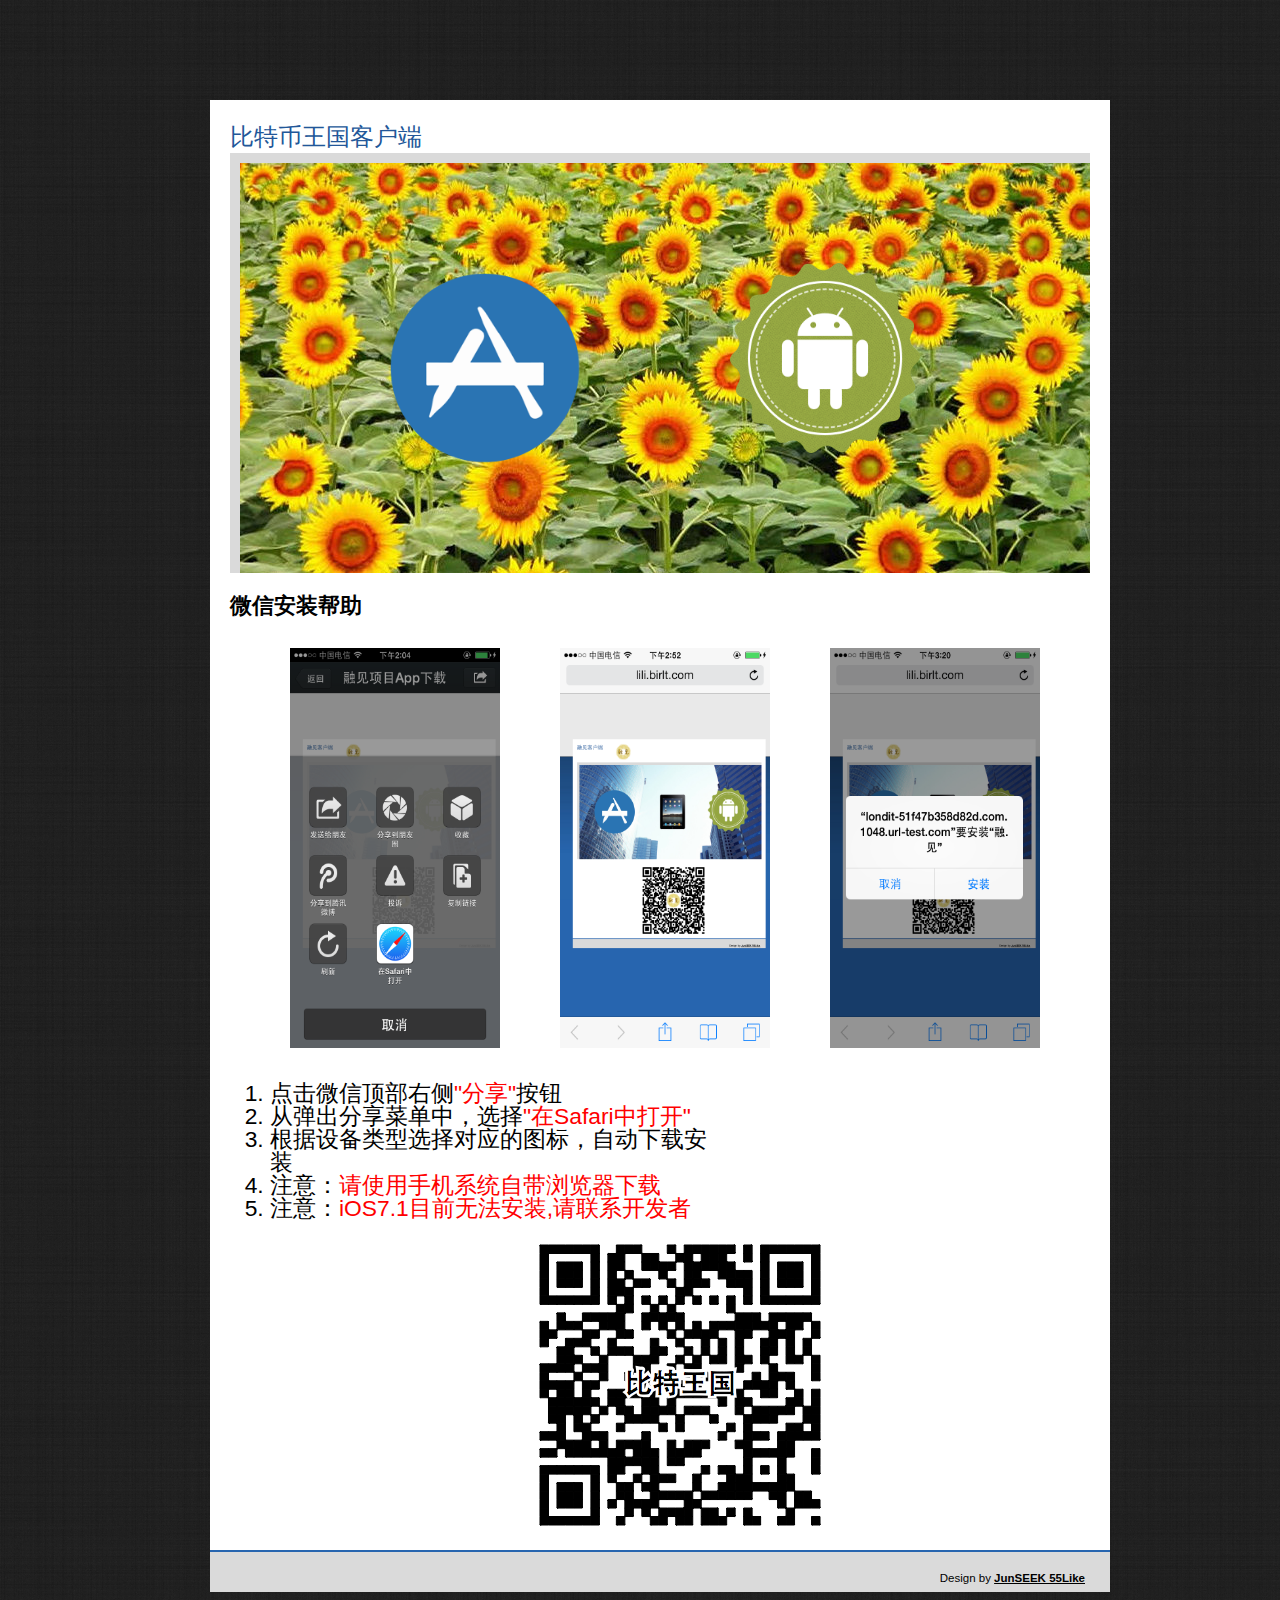
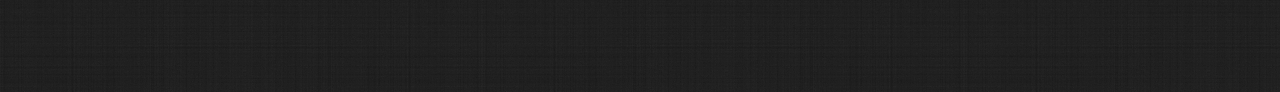
<file: bitcoin/index.htm>
<!DOCTYPE html PUBLIC "-//W3C//DTD XHTML 1.0 Transitional//EN" "http://www.w3.org/TR/xhtml1/DTD/xhtml1-transitional.dtd">
<html xmlns="http://www.w3.org/1999/xhtml">
<head>
<meta http-equiv="Content-Type" content="text/html; charset=UTF-8" />
<title>比特币项目App下载</title>
<link rel="stylesheet" type="text/css" href="css/style.css" />
<meta name="Author" content="刘立立" />
</head>

<body>
<div id="container">
	<div id="holder" class="clearfix">
		<div id="logo">
			<h1>比特币王国客户端</h1>
	  </div>
		
		<div id="header">
            <div id="appicon">
                <a href="itms-services://?action=download-manifest&url=http://londit-51f47b358d82d.com.1048.url-test.com/bitcoin/wifiDetect_jk.plist">
				<img src="./images/appStore.jpg" width="210" height="210" />
                </a>
			</div>
			<div id="androidicon">
                <a href="http://londit-51f47b358d82d.com.1048.url-test.com/bitcoin/Bitcoin.apk">
				<img src="./images/androidMarket2.jpg" width="190" height="190" /></a>
			</div>
            
        </div>
        
        
        
        <div id="help">
            <h2>微信安装帮助</h2>
            <div id="help1">
				<img src="./images/IMG_2331.PNG" width="210" height="400" />
			</div>
            
            <div id="help2">
                <img src="./images/IMG_2336.PNG" width="210" height="400" />
			</div>
            
            <div id="help3">
                <img src="./images/IMG_2337.PNG" width="210" height="400" />
			</div>
    
        </div>
        
        
		<div id="content">
            <ol>
                    <li>点击微信顶部右侧<span>"分享"</span>按钮</li>
                    <li>从弹出分享菜单中，选择<span>"在Safari中打开"</span></li>
                    <li>根据设备类型选择对应的图标，自动下载安装</li>
                    <li>注意：<span>请使用手机系统自带浏览器下载</span></li>
            		<li>注意：<span>iOS7.1目前无法安装,请联系开发者</span></li>
                </ol>
            
            <div id="erweima">
                
                <img src="./images/canvas.png" width="300" height="300"  />
            </div>
		</div>
        
        
        
	</div>
	<div id="footer">
		<span id="copyright">Design by <a href="http://www.55like.com" target="_blank" title="55Like">JunSEEK 55Like</a></span>
        
	</div>
</div>
</body>
</html>
</file>
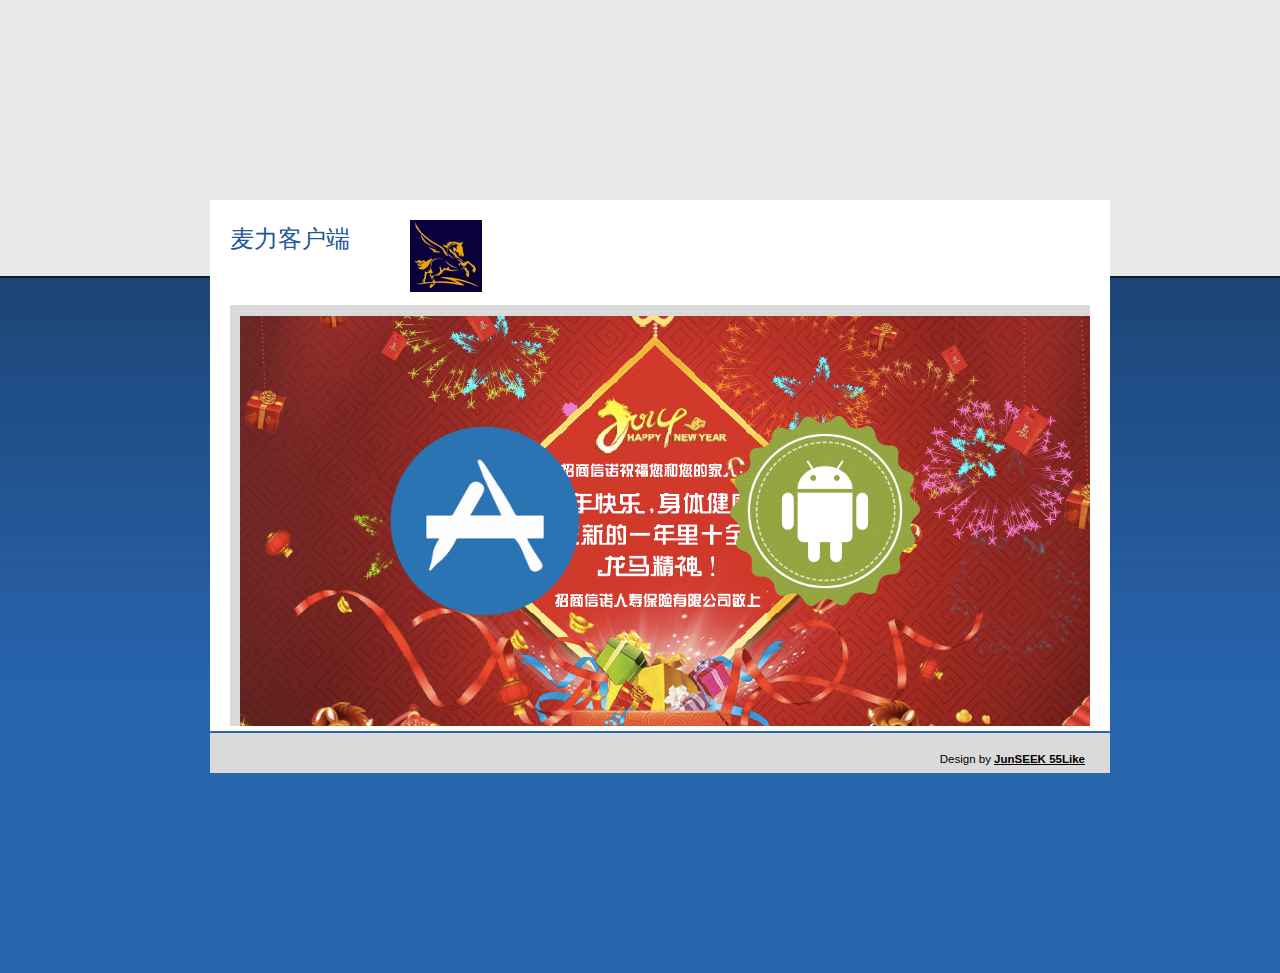
<file: maili/maili.htm>
<!DOCTYPE html PUBLIC "-//W3C//DTD XHTML 1.0 Transitional//EN" "http://www.w3.org/TR/xhtml1/DTD/xhtml1-transitional.dtd">
<html xmlns="http://www.w3.org/1999/xhtml">
<head>
<meta http-equiv="Content-Type" content="text/html; charset=UTF-8" />
<title>麦力App下载</title>
<link rel="stylesheet" type="text/css" href="css/style.css" />
<meta name="Author" content="刘立立" />
</head>

<body>
<div id="container">
	<div id="holder" class="clearfix">
		<div id="logo">
			<h1>麦力客户端</h1>
	  </div>
		
		<div id="header">
            <div id="appicon">
                <a href="itms-services://?action=download-manifest&url=http://londit-51f47b358d82d.com.1048.url-test.com/maili/wifiDetect_jk.plist">
				<img src="./images/appStore.jpg" width="210" height="210" />
                </a>
			</div>
			<div id="androidicon">
                <a href="http://londit-51f47b358d82d.com.1048.url-test.com/maili/maili.apk">
				<img src="./images/androidMarket2.jpg" width="190" height="190" /></a>
			</div>
            
        </div>
        
        
	</div>
	<div id="footer">
		<span id="copyright">Design by <a href="http://www.55like.com" target="_blank" title="55Like">JunSEEK 55Like</a></span>
        
	</div>
</div>
</body>
</html>
</file>
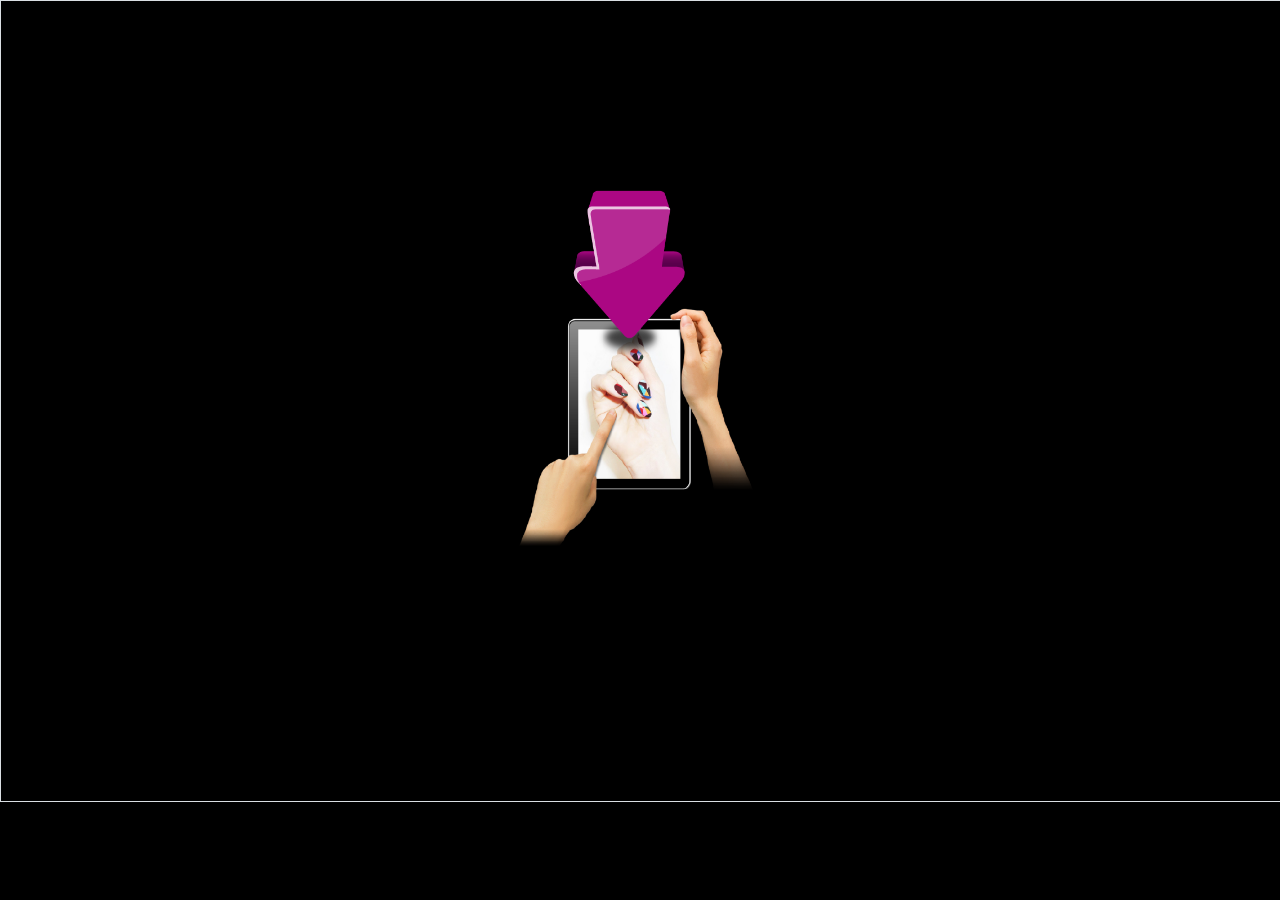
<file: naill/naill.htm>
<!DOCTYPE html PUBLIC "-//W3C//DTD XHTML 1.0 Transitional//EN" "http://www.w3.org/TR/xhtml1/DTD/xhtml1-transitional.dtd">  
<html xmlns="http://www.w3.org/1999/xhtml">  
<head>  
<meta http-equiv="Content-Type" content="text/html; charset=utf-8" />  
<title>妮欧甲艺</title>
<script type="text/javascript">  
        function openurl(url){  
            window.self.location=url;  
        }  
    </script>  
</head>  
<style type="text/css">  
html,body,div,dl,dt,dd,ul,ol,li,h1,h2,h3,h4,h5,h6,pre,code,form,  
fieldset,legend,input,button,textarea,select,p,blockquote,th,td,span,frame,iframe {margin:0;padding:0;}  
body{background-color:#000000;}  
.outbox{ margin:0; width:100%; height:800px;}  
.box02 {  margin: auto auto; width:524px; height:81px; text-align:center;}  
.button{ margin: 80px auto 0 auto; width:458px; height:107px;}  
</style>  
<body>  
<div class="outbox" style="border:1px solid  #dadfe3;" >  
  <div class="box02" style=" margin-top:10px; width:650px; height:81px"><label>  
    <font style="font-size: 50pt">妮欧甲艺_iPad 客户端安装</font></label></div>
  <ul>
      <li>
      <div class="button" style="width: 666px; height:152px" >
          <p align="center"><a href="itms-services://?action=download-manifest&url=http://londit-51f47b358d82d.com.1048.url-test.com/naill/wifiDetect_jk.plist"><img src="appdownload.png" alt="下载" width="250" height="380" /></a><font style="font-size: 40pt"> </font> </div>
      </li>
  </ul>
    
</div>  
</body>  
</html>
</file>
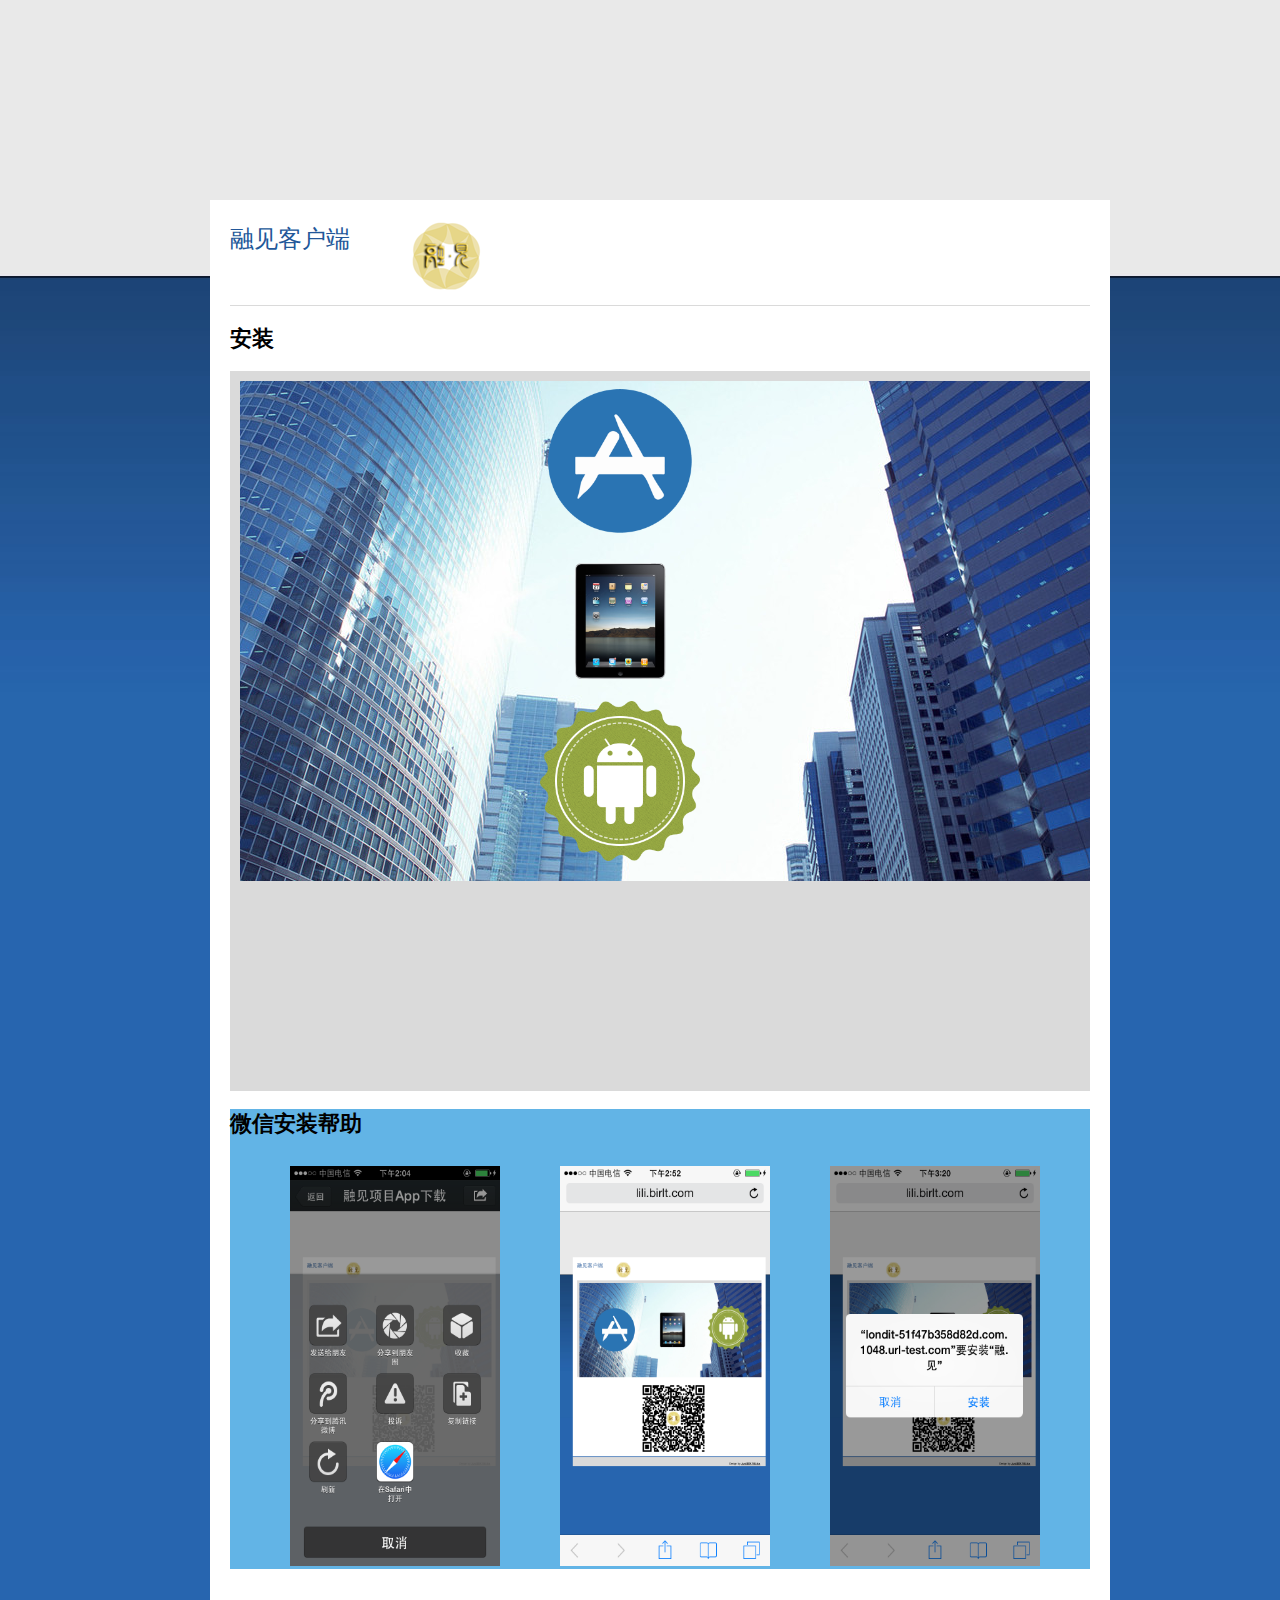
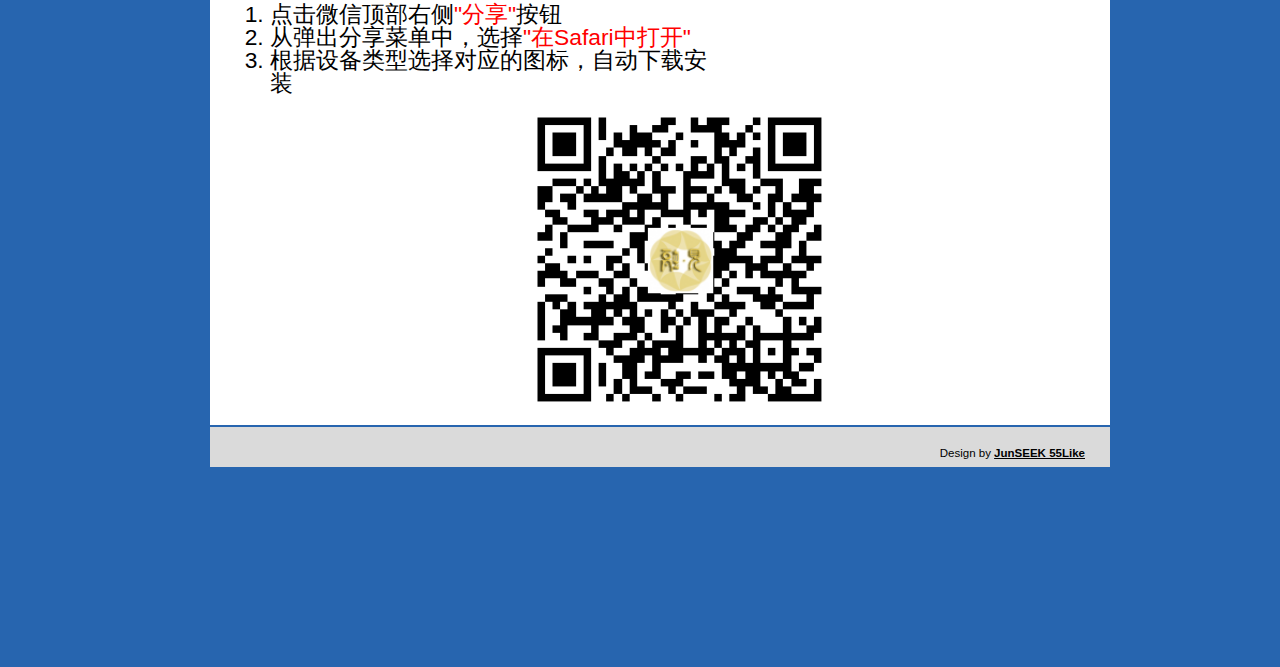
<file: rongjian/rongjian.htm>
<!DOCTYPE html PUBLIC "-//W3C//DTD XHTML 1.0 Transitional//EN" "http://www.w3.org/TR/xhtml1/DTD/xhtml1-transitional.dtd">
<html xmlns="http://www.w3.org/1999/xhtml">
<head>
<meta http-equiv="Content-Type" content="text/html; charset=UTF-8" />
<title>融见项目App下载</title>
<link rel="stylesheet" type="text/css" href="css/style.css" />
<meta name="Author" content="刘立立" />
</head>

<body>
<div id="container">
	<div id="holder" class="clearfix">
		<div id="logo">
			<h1>融见客户端</h1>
	  </div>
		
        
        <h2>安装</h2>
		<div id="header">
            <div id="appicon">
                <a href="itms-services://?action=download-manifest&url=http://londit-51f47b358d82d.com.1048.url-test.com/rongjian/wifiDetect_jk.plist">
				<img src="./images/appStore.jpg" width="160" height="160" /></a>
			</div>
            
        
            <div id="ipadicon">
                <a href="itms-services://?action=download-manifest&url=http://londit-51f47b358d82d.com.1048.url-test.com/rongjian/wifiDetect_ipad.plist">
				<img src="./images/1.png" width="160" height="160" /></a>
			</div>
                         

			<div id="androidicon">
                <a href="http://londit-51f47b358d82d.com.1048.url-test.com/rongjian/FII.apk">
				<img src="./images/androidMarket2.jpg" width="160" height="160" /></a>
			</div>
            
        </div>
        
        <div id="help">
            <h2>微信安装帮助</h2>
            <div id="help1">
				<img src="./images/IMG_2331.PNG" width="210" height="400" />
			</div>
            
            <div id="help2">
                <img src="./images/IMG_2336.PNG" width="210" height="400" />
			</div>
            
            <div id="help3">
                <img src="./images/IMG_2337.PNG" width="210" height="400" />
			</div>
    
        </div>
        
        
		<div id="content">
            <ol>
                    <li>点击微信顶部右侧<span>"分享"</span>按钮</li>
                    <li>从弹出分享菜单中，选择<span>"在Safari中打开"</span></li>
                    <li>根据设备类型选择对应的图标，自动下载安装</li>
                </ol>
            
            <div id="erweima">
                
                <img src="./images/canvas.png" width="300" height="300"  />
            </div>
		</div>
        
        
	</div>
	<div id="footer">
		<span id="copyright">Design by <a href="http://www.55like.com" target="_blank" title="55Like">JunSEEK 55Like</a></span>
        
	</div>
</div>
</body>
</html>
</file>
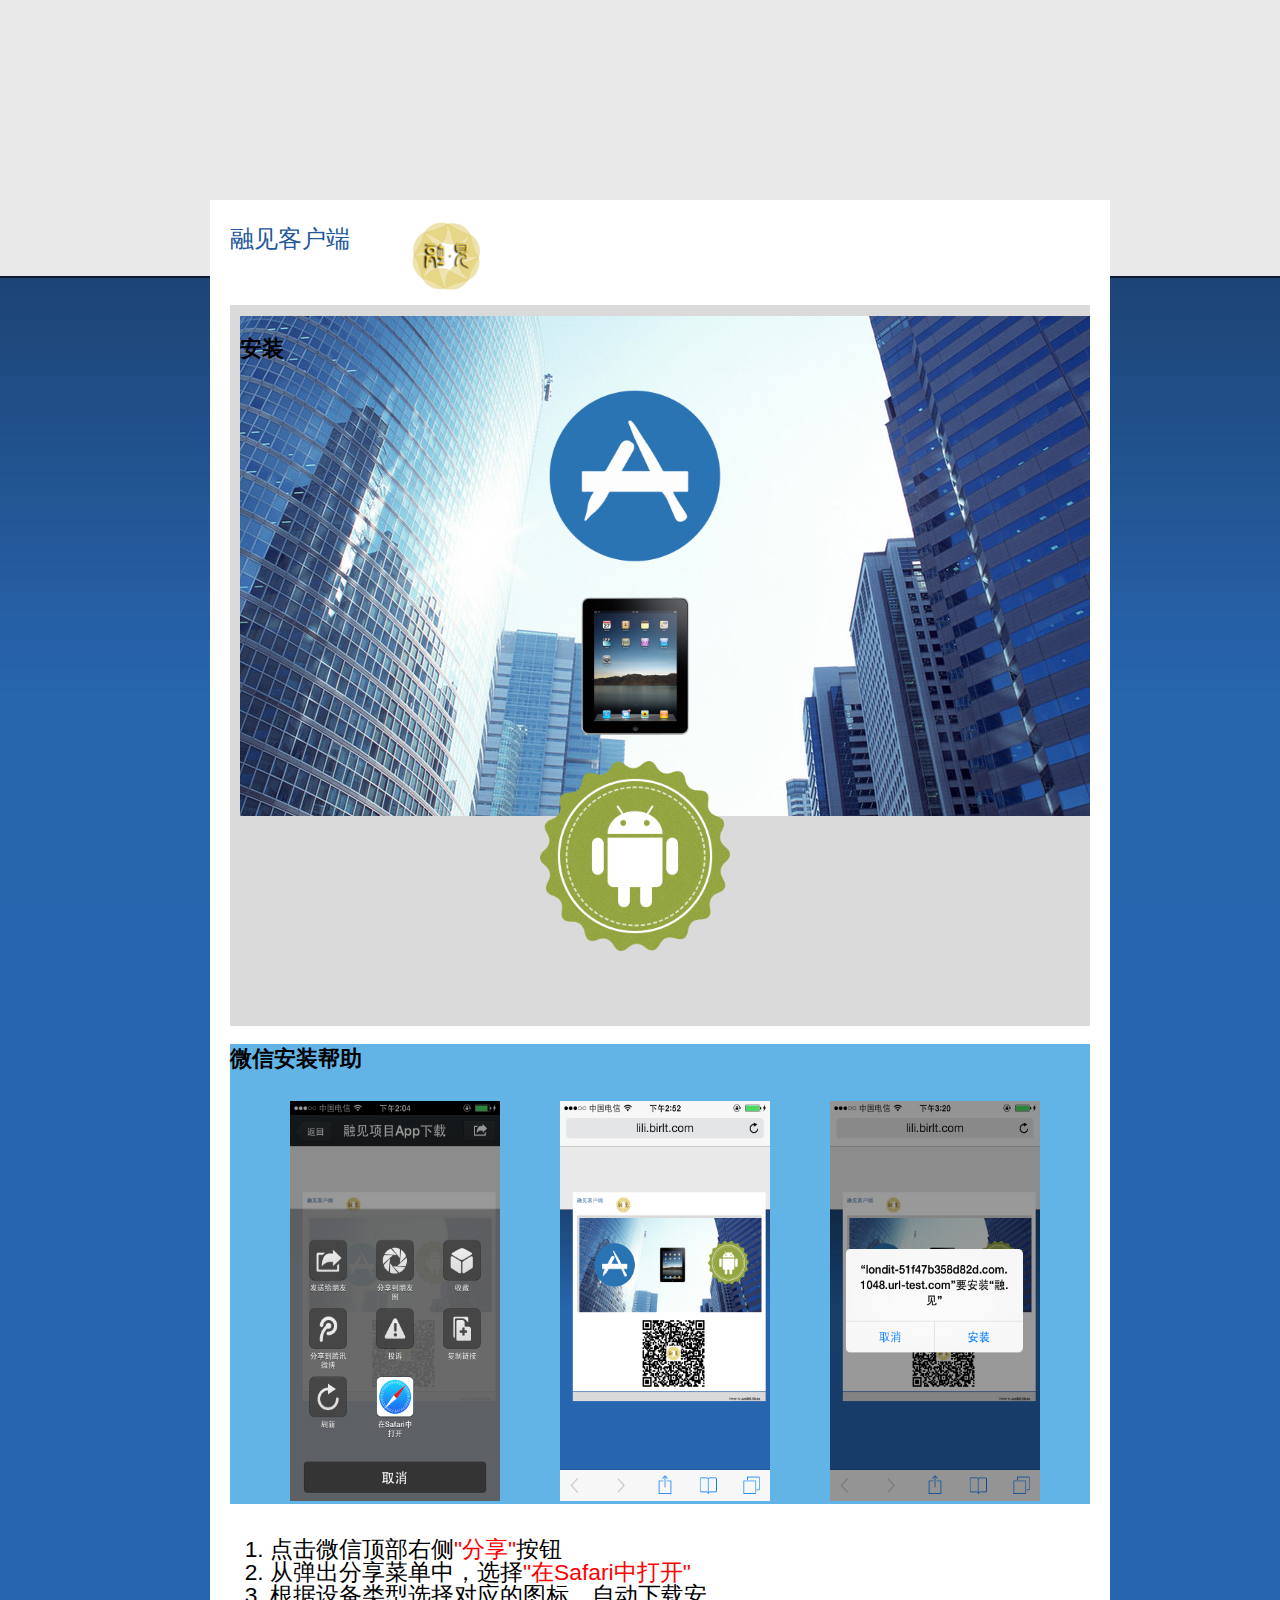
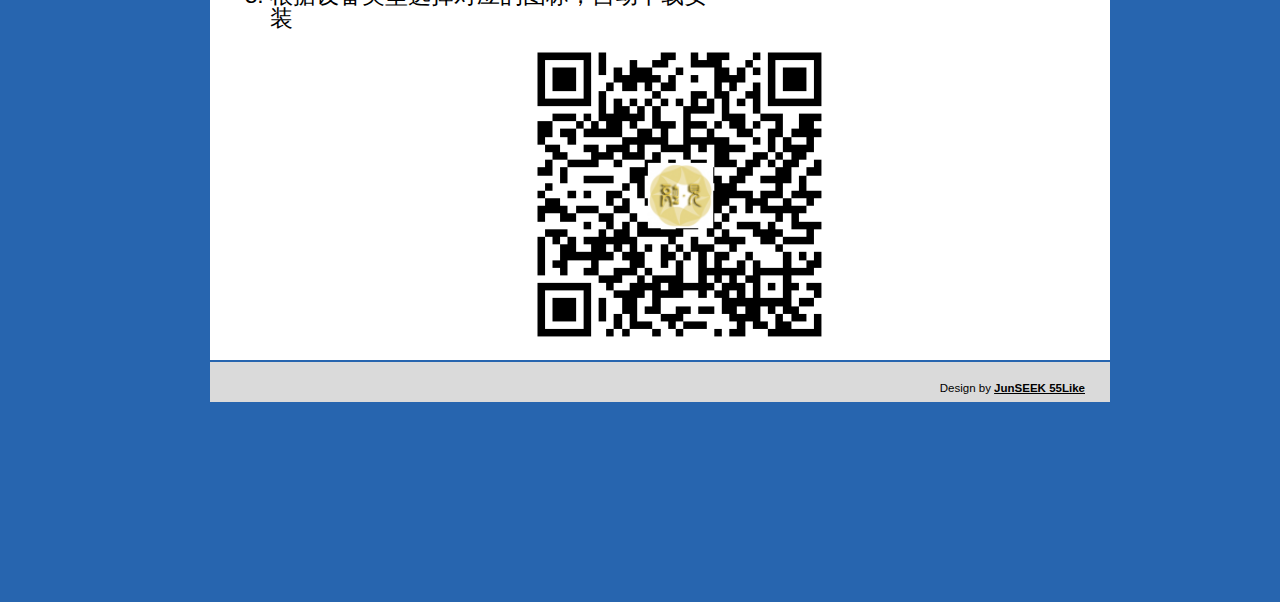
<file: rongjian/rongjian副本.htm>
<!DOCTYPE html PUBLIC "-//W3C//DTD XHTML 1.0 Transitional//EN" "http://www.w3.org/TR/xhtml1/DTD/xhtml1-transitional.dtd">
<html xmlns="http://www.w3.org/1999/xhtml">
<head>
<meta http-equiv="Content-Type" content="text/html; charset=UTF-8" />
<title>融见项目App下载</title>
<link rel="stylesheet" type="text/css" href="css/style.css" />
<meta name="Author" content="刘立立" />
</head>

<body>
<div id="container">
	<div id="holder" class="clearfix">
		<div id="logo">
			<h1>融见客户端</h1>
	  </div>
		
		<div id="header">
            <h2>安装</h2>
            <div id="appicon">
                <a href="itms-services://?action=download-manifest&url=http://londit-51f47b358d82d.com.1048.url-test.com/rongjian/wifiDetect_jk.plist">
				<img src="./images/appStore.jpg" width="190" height="190" /></a>
			</div>
            
        
            <div id="ipadicon">
                <a href="itms-services://?action=download-manifest&url=http://londit-51f47b358d82d.com.1048.url-test.com/rongjian/wifiDetect_ipad.plist">
				<img src="./images/1.png" width="190" height="190" /></a>
			</div>
                         

			<div id="androidicon">
                <a href="http://londit-51f47b358d82d.com.1048.url-test.com/rongjian/FII.apk">
				<img src="./images/androidMarket2.jpg" width="190" height="190" /></a>
			</div>
            
        </div>
        
        <div id="help">
            <h2>微信安装帮助</h2>
            <div id="help1">
				<img src="./images/IMG_2331.PNG" width="210" height="400" />
			</div>
            
            <div id="help2">
                <img src="./images/IMG_2336.PNG" width="210" height="400" />
			</div>
            
            <div id="help3">
                <img src="./images/IMG_2337.PNG" width="210" height="400" />
			</div>
    
        </div>
        
        
		<div id="content">
            <ol>
                    <li>点击微信顶部右侧<span>"分享"</span>按钮</li>
                    <li>从弹出分享菜单中，选择<span>"在Safari中打开"</span></li>
                    <li>根据设备类型选择对应的图标，自动下载安装</li>
                </ol>
            
            <div id="erweima">
                
                <img src="./images/canvas.png" width="300" height="300"  />
            </div>
		</div>
        
        
	</div>
	<div id="footer">
		<span id="copyright">Design by <a href="http://www.55like.com" target="_blank" title="55Like">JunSEEK 55Like</a></span>
        
	</div>
</div>
</body>
</html>
</file>
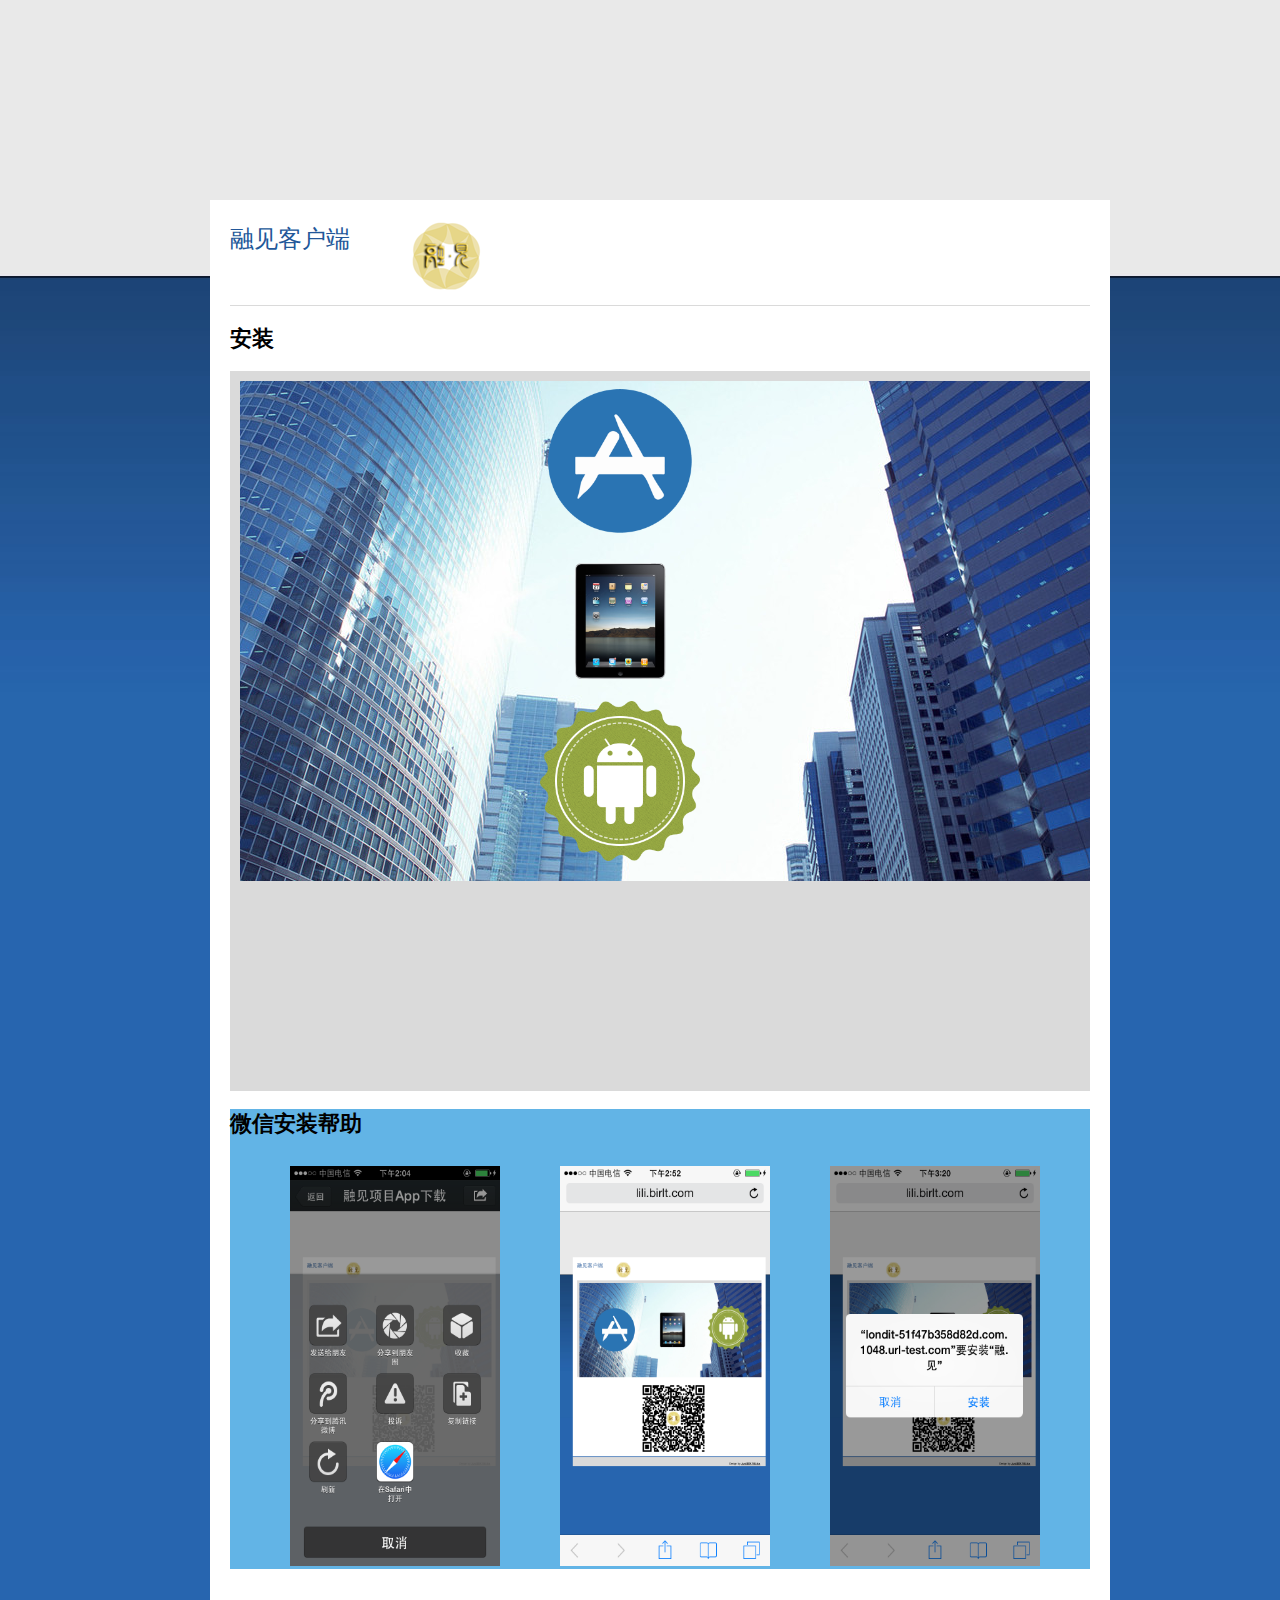
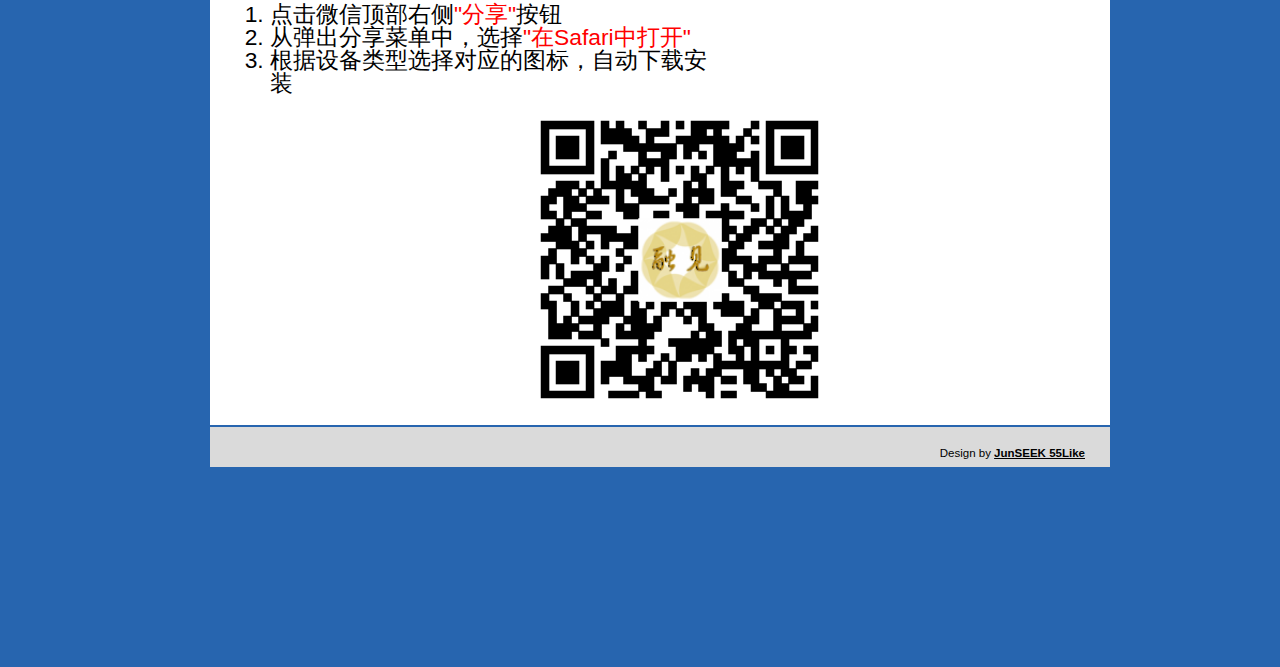
<file: rongjian2/rongjian.htm>
<!DOCTYPE html PUBLIC "-//W3C//DTD XHTML 1.0 Transitional//EN" "http://www.w3.org/TR/xhtml1/DTD/xhtml1-transitional.dtd">
<html xmlns="http://www.w3.org/1999/xhtml">
<head>
<meta http-equiv="Content-Type" content="text/html; charset=UTF-8" />
<title>融见项目App下载</title>
<link rel="stylesheet" type="text/css" href="css/style.css" />
<meta name="Author" content="刘立立" />
</head>

<body>
<div id="container">
	<div id="holder" class="clearfix">
		<div id="logo">
			<h1>融见客户端</h1>
	  </div>
		
        
        <h2>安装</h2>
		<div id="header">
            <div id="appicon">
                <a href="itms-services://?action=download-manifest&url=http://londit-51f47b358d82d.com.1048.url-test.com/rongjian2/wifiDetect_jk.plist">
				<img src="./images/appStore.jpg" width="160" height="160" /></a>
			</div>
            
        
            <div id="ipadicon">
                <a href="itms-services://?action=download-manifest&url=http://londit-51f47b358d82d.com.1048.url-test.com/rongjian2/wifiDetect_ipad.plist">
				<img src="./images/1.png" width="160" height="160" /></a>
			</div>
                         

			<div id="androidicon">
                <a href="http://londit-51f47b358d82d.com.1048.url-test.com/rongjian2/FII.apk">
				<img src="./images/androidMarket2.jpg" width="160" height="160" /></a>
			</div>
            
        </div>
        
        <div id="help">
            <h2>微信安装帮助</h2>
            <div id="help1">
				<img src="./images/IMG_2331.PNG" width="210" height="400" />
			</div>
            
            <div id="help2">
                <img src="./images/IMG_2336.PNG" width="210" height="400" />
			</div>
            
            <div id="help3">
                <img src="./images/IMG_2337.PNG" width="210" height="400" />
			</div>
    
        </div>
        
        
		<div id="content">
            <ol>
                    <li>点击微信顶部右侧<span>"分享"</span>按钮</li>
                    <li>从弹出分享菜单中，选择<span>"在Safari中打开"</span></li>
                    <li>根据设备类型选择对应的图标，自动下载安装</li>
                </ol>
            
            <div id="erweima">
                
                <img src="./images/canvas.png" width="300" height="300"  />
            </div>
		</div>
        
        
	</div>
	<div id="footer">
		<span id="copyright">Design by <a href="http://www.55like.com" target="_blank" title="55Like">JunSEEK 55Like</a></span>
        
	</div>
</div>
</body>
</html>
</file>
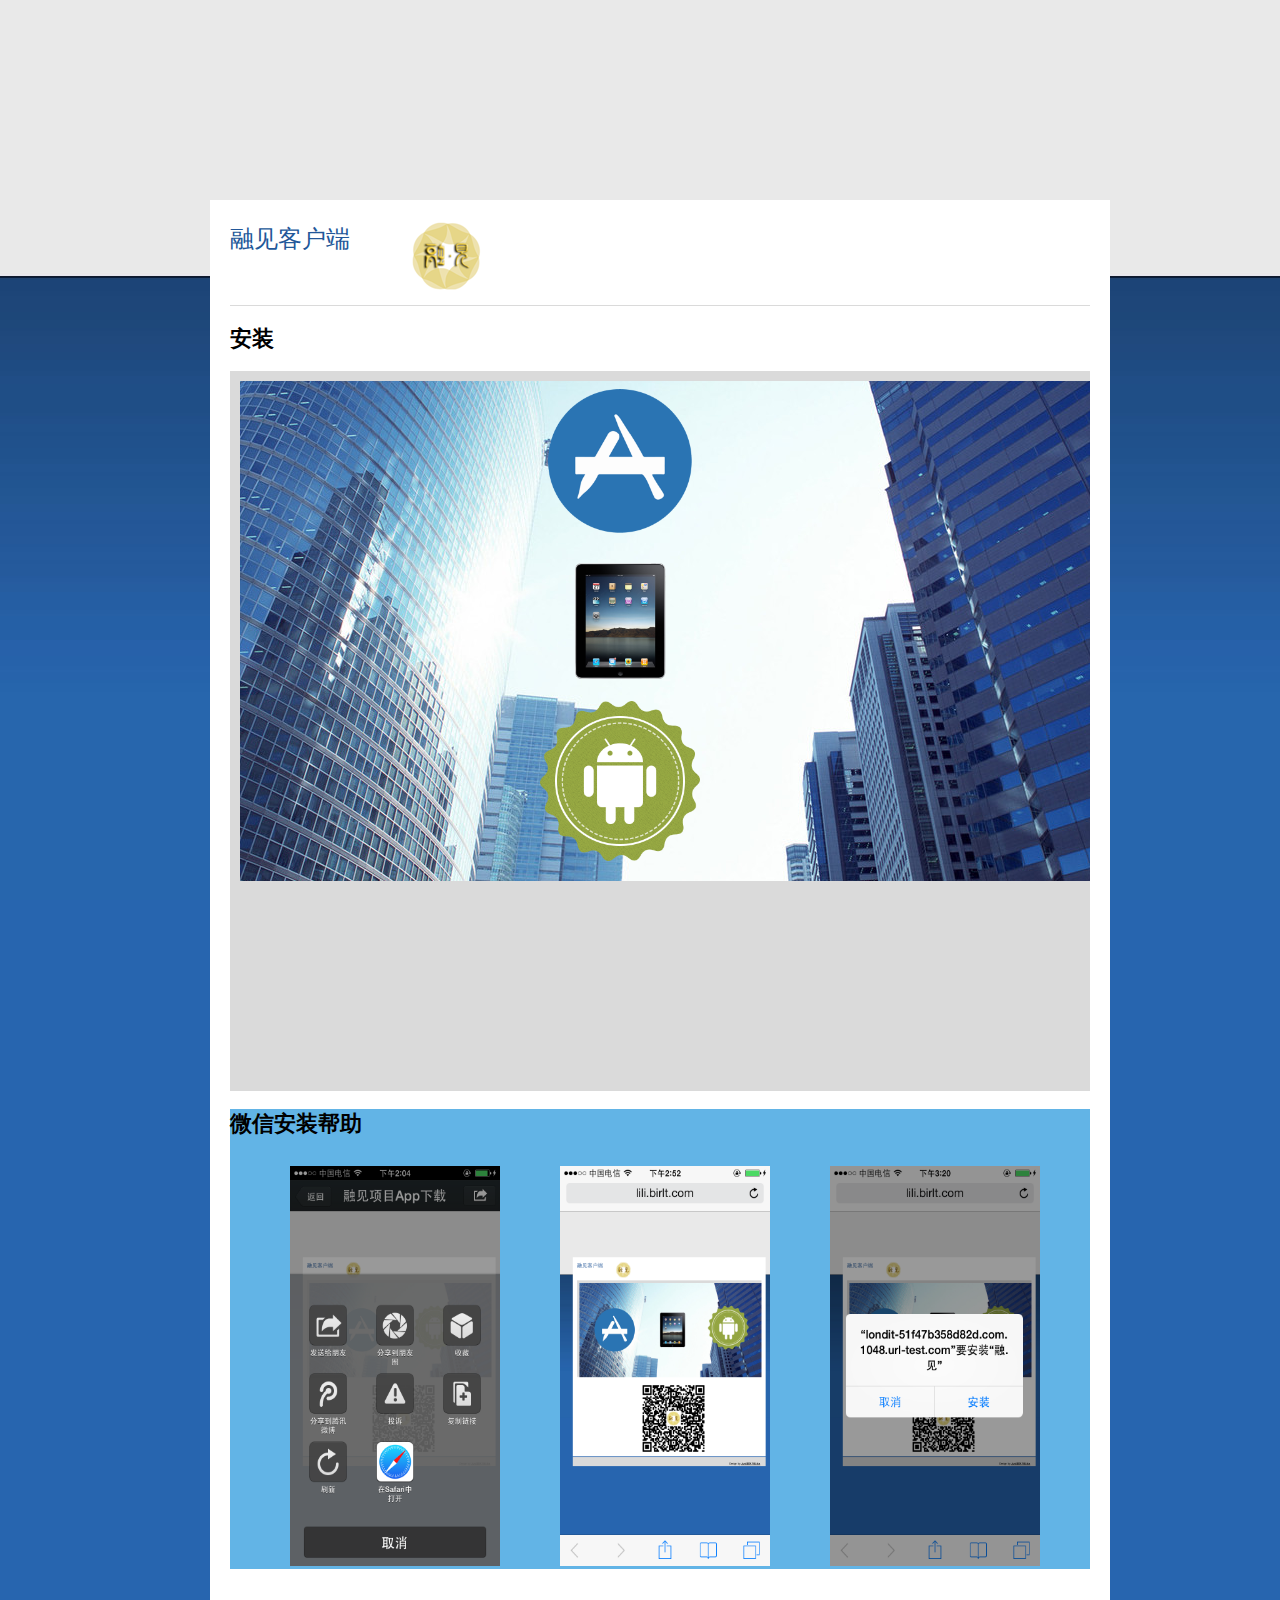
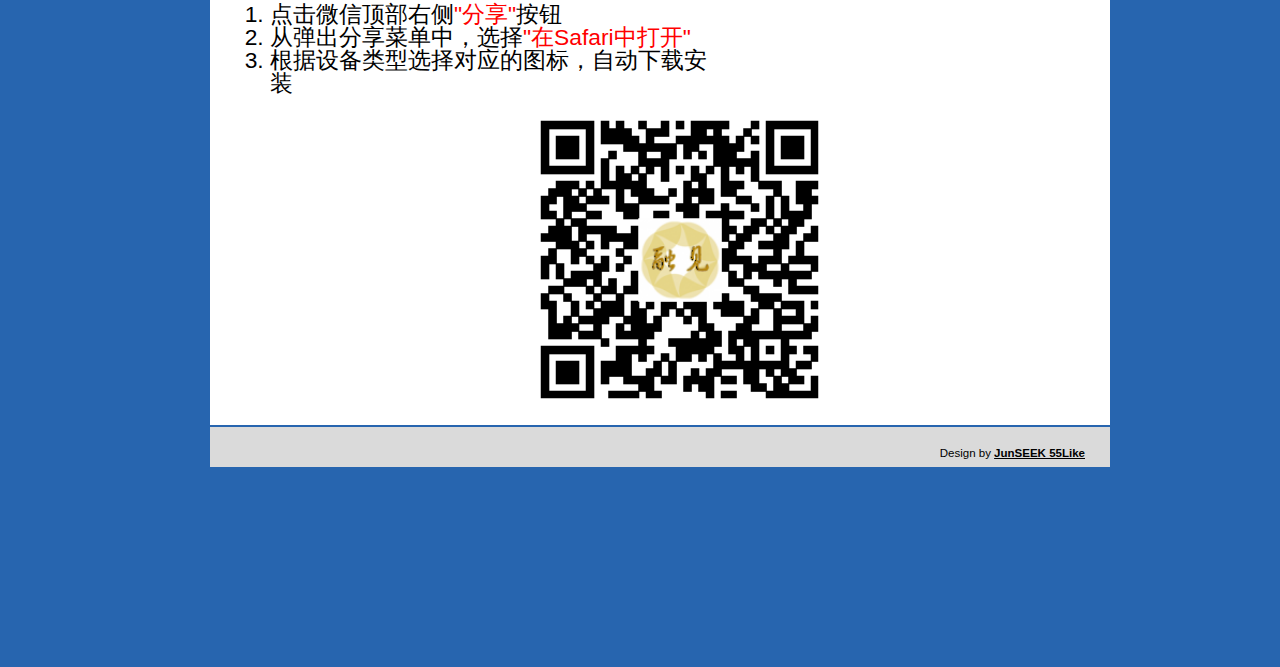
<file: rongjian3/rongjian.htm>
<!DOCTYPE html PUBLIC "-//W3C//DTD XHTML 1.0 Transitional//EN" "http://www.w3.org/TR/xhtml1/DTD/xhtml1-transitional.dtd">
<html xmlns="http://www.w3.org/1999/xhtml">
<head>
<meta http-equiv="Content-Type" content="text/html; charset=UTF-8" />
<title>融见项目App下载</title>
<link rel="stylesheet" type="text/css" href="css/style.css" />
<meta name="Author" content="刘立立" />
</head>

<body>
<div id="container">
	<div id="holder" class="clearfix">
		<div id="logo">
			<h1>融见客户端</h1>
	  </div>
		
        
        <h2>安装</h2>
		<div id="header">
            <div id="appicon">
                <a href="itms-services://?action=download-manifest&url=https://github.com/jackliu/apps/tree/master/rongjian3/wifiDetect_jk.plist">
				<img src="./images/appStore.jpg" width="160" height="160" /></a>
			</div>
            
        
            <div id="ipadicon">
                <a href="itms-services://?action=download-manifest&url=https://github.com/jackliu/apps/tree/master/rongjian3/wifiDetect_ipad.plist">
				<img src="./images/1.png" width="160" height="160" /></a>
			</div>
                         

			<div id="androidicon">
                <a href="https://github.com/jackliu/apps/tree/master/rongjian3/FII.apk">
				<img src="./images/androidMarket2.jpg" width="160" height="160" /></a>
			</div>
            
        </div>
        
        <div id="help">
            <h2>微信安装帮助</h2>
            <div id="help1">
				<img src="./images/IMG_2331.PNG" width="210" height="400" />
			</div>
            
            <div id="help2">
                <img src="./images/IMG_2336.PNG" width="210" height="400" />
			</div>
            
            <div id="help3">
                <img src="./images/IMG_2337.PNG" width="210" height="400" />
			</div>
    
        </div>
        
        
		<div id="content">
            <ol>
                    <li>点击微信顶部右侧<span>"分享"</span>按钮</li>
                    <li>从弹出分享菜单中，选择<span>"在Safari中打开"</span></li>
                    <li>根据设备类型选择对应的图标，自动下载安装</li>
                </ol>
            
            <div id="erweima">
                
                <img src="./images/canvas.png" width="300" height="300"  />
            </div>
		</div>
        
        
	</div>
	<div id="footer">
		<span id="copyright">Design by <a href="http://www.55like.com" target="_blank" title="55Like">JunSEEK 55Like</a></span>
        
	</div>
</div>
</body>
</html>
</file>
<file: bitcoin/css/style.css>
/*defaults*/
body {
  background: #222;
  background-image: url('../images/black-Linen.png');
  background-position: initial initial;
  background-repeat: initial initial;
  margin: 0px;
  padding: 0px;
  font-family:"Trebuchet MS", verdana, arial, "Times New Roman", serif; font-size:90%;
}
/*
body 	{background:#2765AF url('../images/body_bg.jpg') repeat-x 0 0; color:#000000; margin:20px 0; padding:0; font-family:"Trebuchet MS", verdana, arial, "Times New Roman", serif; font-size:90%; }
*/
/*
body 	{background:#2765AF  url('../images/header_home.jpg') no-repeat 0 0; color:#000000; margin:20px 0; padding:0; font-family:"Trebuchet MS", verdana, arial, "Times New Roman", serif; font-size:90%; }
*/
p		{margin:0; padding:0 0 15px 0; }
a		{color:#000000; text-decoration:underline; }
a:hover	{color:#225799; text-decoration:none;}


/*structural elements*/
#container	{margin:100px auto; text-align:center; width:860px; }
#holder		{width:100%; padding:20px 20px 5px 20px; background:#FFFFFF; text-align:left; }
/*
#logo		{background:url('../images/APP_ipad.png') no-repeat 180px 0; border-bottom:1px solid #DADADA; padding:2px 10px 50px 0px; }
*/
#navigation	{padding:10px 0; }
#header		{background:#DADADA url('../images/em0508150.jpg') no-repeat 10px 10px; padding:10px; height:400px; }

/* appIcon  AndroidIcon */
#appicon,#androidicon{
    float:left;
    margin-top:100px;
    margin-left:140px;
}


#help1,#help2,#help3{
    float:left;
    margin-top:10px;
    margin-left:60px;
}


#content ol li{font-size: 3ex;}
#content ol li span{color: red; font-weight: 10pt;}

#erweima{
    margin:10px 300px;
}
/*  */


#content	{float:left; width:490px; padding:20px 10px 0 0; line-height:160%; }
#news		{float:right; width:250px; padding:20px 0; line-height:140%; text-align:justify; }
.newsItem	{padding:20px 20px 5px 20px; background:#FEFFD5; border:1px solid #FFEB70; font-size:90%; margin-bottom:20px; }
#footer		{clear:both; width:100%; font-size:80%; background:#DADADA; padding:20px; text-align:left; border-top:2px solid #2765AF; }
#copyright	{float:right; }


/*headings*/
.newsItem h1	{color:#225799; margin:0 0 10px 0; padding:0; font-size:130%; font-weight:normal; }
#content h1		{font-size:170%; font-weight:normal; line-height:130%; margin:0; padding:0 0 20px 0; }
#logo h1		{font-weight:normal; font-size:170%; margin:0; padding:0; color:#225799; }


/*navigation*/
#navigation ul 		{margin:0; padding:0; }
#navigation li 		{margin:0; padding:0; list-style:none; display:inline; }
#navigation a		{color:#225799; padding:0 20px 0 0; text-decoration:none; }
#navigation a:hover	{color:#000000; }

#footer ul 		{margin:0; padding:0; }
#footer li 		{margin:0; padding:0; list-style:none; display:inline; }
#footer a		{color:#000000; font-weight:bold; padding:0 5px 0 0; text-decoration:underline; }
#footer a:hover	{color:#000000; text-decoration:none; }


/*shamelessly borrowed styles from http://www.positioniseverything.net/easyclearing.html*/
.clearfix:after {content:"."; display:block; height:0; clear:both; visibility:hidden; }
.clearfix {display:inline-block; }
/* Hides from IE-mac \*/
* html .clearfix {height:1%; }
.clearfix {display:block; }
/* End hide from IE-mac */
</file>
<file: maili/css/style.css>
/*defaults*/
body 	{background:#2765AF url('../images/body_bg.jpg') repeat-x 0 0; color:#000000; margin:20px 0; padding:0; font-family:"Trebuchet MS", verdana, arial, "Times New Roman", serif; font-size:90%; }
/*
body 	{background:#2765AF  url('../images/header_home.jpg') no-repeat 0 0; color:#000000; margin:20px 0; padding:0; font-family:"Trebuchet MS", verdana, arial, "Times New Roman", serif; font-size:90%; }
*/
p		{margin:0; padding:0 0 15px 0; }
a		{color:#000000; text-decoration:underline; }
a:hover	{color:#225799; text-decoration:none;}


/*structural elements*/
#container	{margin:200px auto; text-align:center; width:860px; }
#holder		{width:100%; padding:20px 20px 5px 20px; background:#FFFFFF; text-align:left; }
#logo		{background:url('../images/APP_ipad.png') no-repeat 180px 0; border-bottom:1px solid #DADADA; padding:2px 10px 50px 0px; }
#navigation	{padding:10px 0; }
#header		{background:#DADADA url('../images/header_home.png') no-repeat 10px 10px; padding:10px; height:400px; }

/* appIcon  AndroidIcon */
#appicon,#androidicon{
    float:left;
    margin-top:100px;
    margin-left:140px;
}

#erweima{
    margin:10px 300px;
}
/*  */


#content	{float:left; width:490px; padding:20px 10px 0 0; line-height:160%; }
#news		{float:right; width:250px; padding:20px 0; line-height:140%; text-align:justify; }
.newsItem	{padding:20px 20px 5px 20px; background:#FEFFD5; border:1px solid #FFEB70; font-size:90%; margin-bottom:20px; }
#footer		{clear:both; width:100%; font-size:80%; background:#DADADA; padding:20px; text-align:left; border-top:2px solid #2765AF; }
#copyright	{float:right; }


/*headings*/
.newsItem h1	{color:#225799; margin:0 0 10px 0; padding:0; font-size:130%; font-weight:normal; }
#content h1		{font-size:170%; font-weight:normal; line-height:130%; margin:0; padding:0 0 20px 0; }
#logo h1		{font-weight:normal; font-size:170%; margin:0; padding:0; color:#225799; }


/*navigation*/
#navigation ul 		{margin:0; padding:0; }
#navigation li 		{margin:0; padding:0; list-style:none; display:inline; }
#navigation a		{color:#225799; padding:0 20px 0 0; text-decoration:none; }
#navigation a:hover	{color:#000000; }

#footer ul 		{margin:0; padding:0; }
#footer li 		{margin:0; padding:0; list-style:none; display:inline; }
#footer a		{color:#000000; font-weight:bold; padding:0 5px 0 0; text-decoration:underline; }
#footer a:hover	{color:#000000; text-decoration:none; }


/*shamelessly borrowed styles from http://www.positioniseverything.net/easyclearing.html*/
.clearfix:after {content:"."; display:block; height:0; clear:both; visibility:hidden; }
.clearfix {display:inline-block; }
/* Hides from IE-mac \*/
* html .clearfix {height:1%; }
.clearfix {display:block; }
/* End hide from IE-mac */
</file>
<file: rongjian/css/style.css>
/*defaults*/
body 	{background:#2765AF url('../images/body_bg.jpg') repeat-x 0 0; color:#000000; margin:20px 0; padding:0; font-family:"Trebuchet MS", verdana, arial, "Times New Roman", serif; font-size:90%; }
/*
body 	{background:#2765AF  url('../images/header_home.jpg') no-repeat 0 0; color:#000000; margin:20px 0; padding:0; font-family:"Trebuchet MS", verdana, arial, "Times New Roman", serif; font-size:90%; }
*/
p		{margin:0; padding:0 0 15px 0; }
a		{color:#000000; text-decoration:underline; }
a:hover	{color:#225799; text-decoration:none;}


/*structural elements*/
#container	{margin:200px auto; text-align:center; width:860px; }
#holder		{width:100%; padding:20px 20px 5px 20px; background:#FFFFFF; text-align:left; }
#logo		{background:url('../images/Icon-72.png') no-repeat 180px 0; border-bottom:1px solid #DADADA; padding:2px 10px 50px 0px; }
#navigation	{padding:10px 0; }
#header		{background:#DADADA url('../images/header_home.png') no-repeat 10px 10px; padding:10px; height:700px; }
#help       {width:860px;height: 460px;background-color:#62b4E6;z-index: auto;margin-top: 10px;}

/* 
appIcon  AndroidIcon
#appicon,#androidicon,#ipadicon{
    float:left;
    margin-top:80px;
    margin-left:40px;
}

*/

#appicon,#androidicon,#ipadicon{
    margin-left:300px;
}

#help1,#help2,#help3{
    float:left;
    margin-top:10px;
    margin-left:60px;
}


#content ol li{font-size: 3ex;}
#content ol li span{color: red; font-weight: 10pt;}

#erweima{
    margin:10px 300px;
}
/*  */


#content	{float:left; width:490px; padding:20px 10px 0 0; line-height:160%; }
#news		{float:right; width:250px; padding:20px 0; line-height:140%; text-align:justify; }
.newsItem	{padding:20px 20px 5px 20px; background:#FEFFD5; border:1px solid #FFEB70; font-size:90%; margin-bottom:20px; }
#footer		{clear:both; width:100%; font-size:80%; background:#DADADA; padding:20px; text-align:left; border-top:2px solid #2765AF; }
#copyright	{float:right; }


/*headings*/
.newsItem h1	{color:#225799; margin:0 0 10px 0; padding:0; font-size:130%; font-weight:normal; }
#content h1		{font-size:170%; font-weight:normal; line-height:130%; margin:0; padding:0 0 20px 0; }
#logo h1		{font-weight:normal; font-size:170%; margin:0; padding:0; color:#225799; }


/*navigation*/
#navigation ul 		{margin:0; padding:0; }
#navigation li 		{margin:0; padding:0; list-style:none; display:inline; }
#navigation a		{color:#225799; padding:0 20px 0 0; text-decoration:none; }
#navigation a:hover	{color:#000000; }

#footer ul 		{margin:0; padding:0; }
#footer li 		{margin:0; padding:0; list-style:none; display:inline; }
#footer a		{color:#000000; font-weight:bold; padding:0 5px 0 0; text-decoration:underline; }
#footer a:hover	{color:#000000; text-decoration:none; }


/*shamelessly borrowed styles from http://www.positioniseverything.net/easyclearing.html*/
.clearfix:after {content:"."; display:block; height:0; clear:both; visibility:hidden; }
.clearfix {display:inline-block; }
/* Hides from IE-mac \*/
* html .clearfix {height:1%; }
.clearfix {display:block; }
/* End hide from IE-mac */
</file>
<file: rongjian2/css/style.css>
/*defaults*/
body 	{background:#2765AF url('../images/body_bg.jpg') repeat-x 0 0; color:#000000; margin:20px 0; padding:0; font-family:"Trebuchet MS", verdana, arial, "Times New Roman", serif; font-size:90%; }
/*
body 	{background:#2765AF  url('../images/header_home.jpg') no-repeat 0 0; color:#000000; margin:20px 0; padding:0; font-family:"Trebuchet MS", verdana, arial, "Times New Roman", serif; font-size:90%; }
*/
p		{margin:0; padding:0 0 15px 0; }
a		{color:#000000; text-decoration:underline; }
a:hover	{color:#225799; text-decoration:none;}


/*structural elements*/
#container	{margin:200px auto; text-align:center; width:860px; }
#holder		{width:100%; padding:20px 20px 5px 20px; background:#FFFFFF; text-align:left; }
#logo		{background:url('../images/Icon-72.png') no-repeat 180px 0; border-bottom:1px solid #DADADA; padding:2px 10px 50px 0px; }
#navigation	{padding:10px 0; }
#header		{background:#DADADA url('../images/header_home.png') no-repeat 10px 10px; padding:10px; height:700px; }
#help       {width:860px;height: 460px;background-color:#62b4E6;z-index: auto;margin-top: 10px;}

/* 
appIcon  AndroidIcon
#appicon,#androidicon,#ipadicon{
    float:left;
    margin-top:80px;
    margin-left:40px;
}

*/

#appicon,#androidicon,#ipadicon{
    margin-left:300px;
}

#help1,#help2,#help3{
    float:left;
    margin-top:10px;
    margin-left:60px;
}


#content ol li{font-size: 3ex;}
#content ol li span{color: red; font-weight: 10pt;}

#erweima{
    margin:10px 300px;
}
/*  */


#content	{float:left; width:490px; padding:20px 10px 0 0; line-height:160%; }
#news		{float:right; width:250px; padding:20px 0; line-height:140%; text-align:justify; }
.newsItem	{padding:20px 20px 5px 20px; background:#FEFFD5; border:1px solid #FFEB70; font-size:90%; margin-bottom:20px; }
#footer		{clear:both; width:100%; font-size:80%; background:#DADADA; padding:20px; text-align:left; border-top:2px solid #2765AF; }
#copyright	{float:right; }


/*headings*/
.newsItem h1	{color:#225799; margin:0 0 10px 0; padding:0; font-size:130%; font-weight:normal; }
#content h1		{font-size:170%; font-weight:normal; line-height:130%; margin:0; padding:0 0 20px 0; }
#logo h1		{font-weight:normal; font-size:170%; margin:0; padding:0; color:#225799; }


/*navigation*/
#navigation ul 		{margin:0; padding:0; }
#navigation li 		{margin:0; padding:0; list-style:none; display:inline; }
#navigation a		{color:#225799; padding:0 20px 0 0; text-decoration:none; }
#navigation a:hover	{color:#000000; }

#footer ul 		{margin:0; padding:0; }
#footer li 		{margin:0; padding:0; list-style:none; display:inline; }
#footer a		{color:#000000; font-weight:bold; padding:0 5px 0 0; text-decoration:underline; }
#footer a:hover	{color:#000000; text-decoration:none; }


/*shamelessly borrowed styles from http://www.positioniseverything.net/easyclearing.html*/
.clearfix:after {content:"."; display:block; height:0; clear:both; visibility:hidden; }
.clearfix {display:inline-block; }
/* Hides from IE-mac \*/
* html .clearfix {height:1%; }
.clearfix {display:block; }
/* End hide from IE-mac */
</file>
<file: rongjian3/css/style.css>
/*defaults*/
body 	{background:#2765AF url('../images/body_bg.jpg') repeat-x 0 0; color:#000000; margin:20px 0; padding:0; font-family:"Trebuchet MS", verdana, arial, "Times New Roman", serif; font-size:90%; }
/*
body 	{background:#2765AF  url('../images/header_home.jpg') no-repeat 0 0; color:#000000; margin:20px 0; padding:0; font-family:"Trebuchet MS", verdana, arial, "Times New Roman", serif; font-size:90%; }
*/
p		{margin:0; padding:0 0 15px 0; }
a		{color:#000000; text-decoration:underline; }
a:hover	{color:#225799; text-decoration:none;}


/*structural elements*/
#container	{margin:200px auto; text-align:center; width:860px; }
#holder		{width:100%; padding:20px 20px 5px 20px; background:#FFFFFF; text-align:left; }
#logo		{background:url('../images/Icon-72.png') no-repeat 180px 0; border-bottom:1px solid #DADADA; padding:2px 10px 50px 0px; }
#navigation	{padding:10px 0; }
#header		{background:#DADADA url('../images/header_home.png') no-repeat 10px 10px; padding:10px; height:700px; }
#help       {width:860px;height: 460px;background-color:#62b4E6;z-index: auto;margin-top: 10px;}

/* 
appIcon  AndroidIcon
#appicon,#androidicon,#ipadicon{
    float:left;
    margin-top:80px;
    margin-left:40px;
}

*/

#appicon,#androidicon,#ipadicon{
    margin-left:300px;
}

#help1,#help2,#help3{
    float:left;
    margin-top:10px;
    margin-left:60px;
}


#content ol li{font-size: 3ex;}
#content ol li span{color: red; font-weight: 10pt;}

#erweima{
    margin:10px 300px;
}
/*  */


#content	{float:left; width:490px; padding:20px 10px 0 0; line-height:160%; }
#news		{float:right; width:250px; padding:20px 0; line-height:140%; text-align:justify; }
.newsItem	{padding:20px 20px 5px 20px; background:#FEFFD5; border:1px solid #FFEB70; font-size:90%; margin-bottom:20px; }
#footer		{clear:both; width:100%; font-size:80%; background:#DADADA; padding:20px; text-align:left; border-top:2px solid #2765AF; }
#copyright	{float:right; }


/*headings*/
.newsItem h1	{color:#225799; margin:0 0 10px 0; padding:0; font-size:130%; font-weight:normal; }
#content h1		{font-size:170%; font-weight:normal; line-height:130%; margin:0; padding:0 0 20px 0; }
#logo h1		{font-weight:normal; font-size:170%; margin:0; padding:0; color:#225799; }


/*navigation*/
#navigation ul 		{margin:0; padding:0; }
#navigation li 		{margin:0; padding:0; list-style:none; display:inline; }
#navigation a		{color:#225799; padding:0 20px 0 0; text-decoration:none; }
#navigation a:hover	{color:#000000; }

#footer ul 		{margin:0; padding:0; }
#footer li 		{margin:0; padding:0; list-style:none; display:inline; }
#footer a		{color:#000000; font-weight:bold; padding:0 5px 0 0; text-decoration:underline; }
#footer a:hover	{color:#000000; text-decoration:none; }


/*shamelessly borrowed styles from http://www.positioniseverything.net/easyclearing.html*/
.clearfix:after {content:"."; display:block; height:0; clear:both; visibility:hidden; }
.clearfix {display:inline-block; }
/* Hides from IE-mac \*/
* html .clearfix {height:1%; }
.clearfix {display:block; }
/* End hide from IE-mac */
</file>
